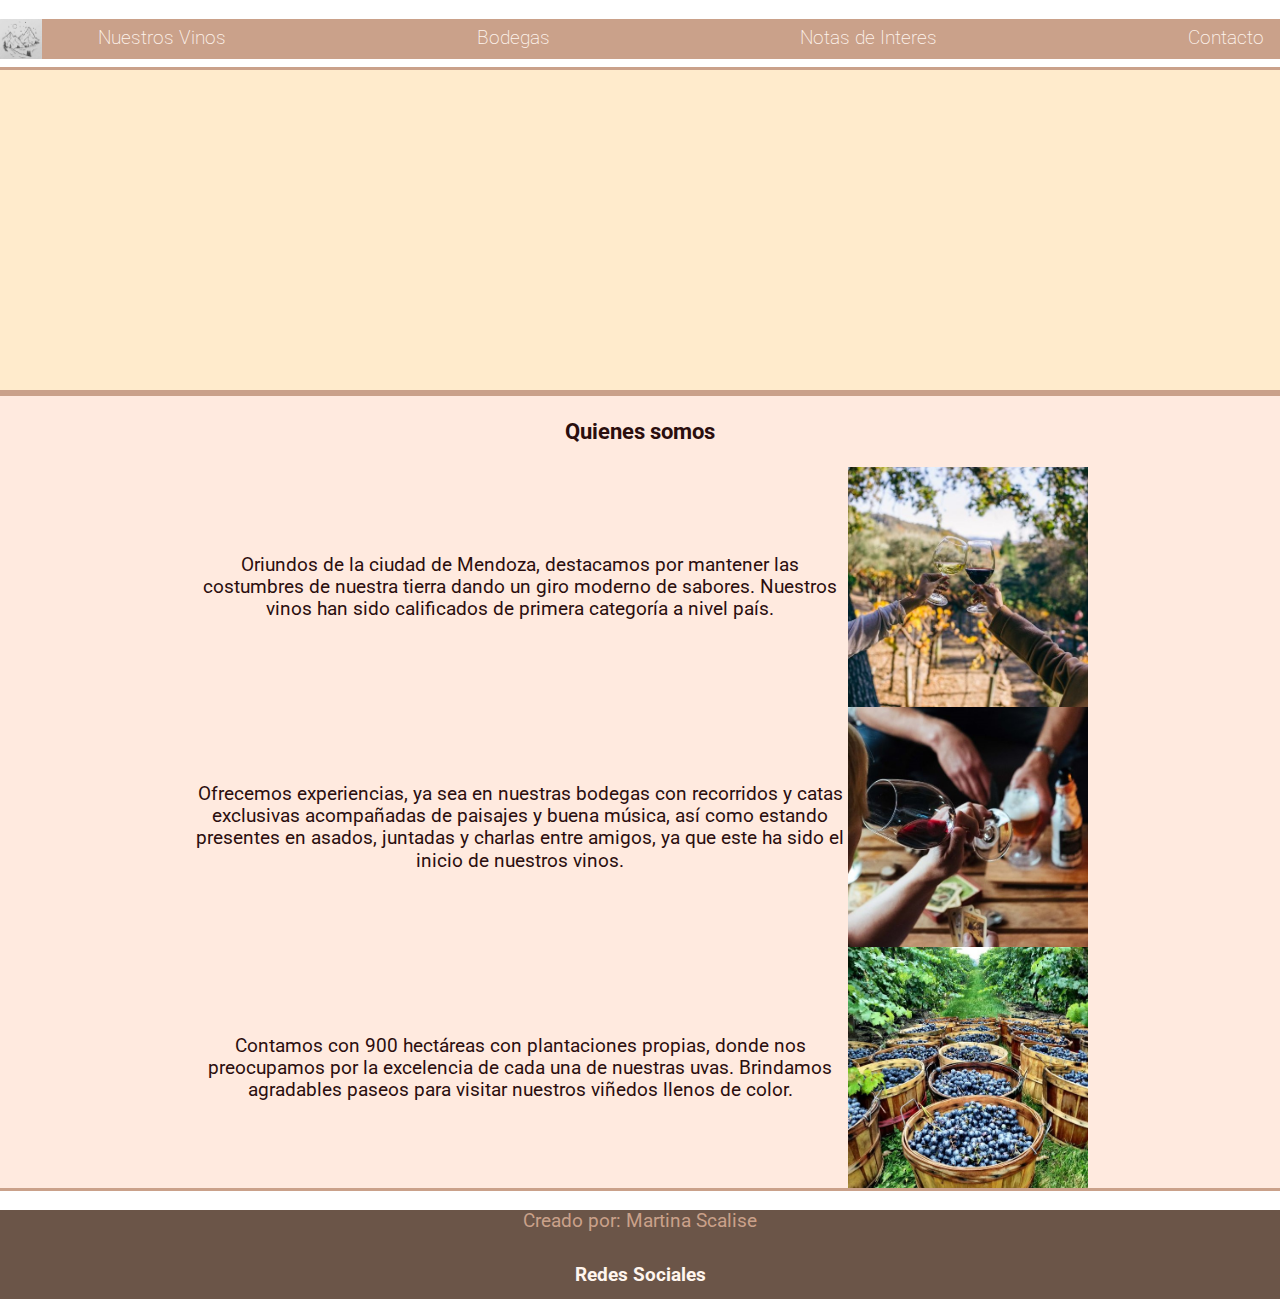
<file: index.html>
<!DOCTYPE html>
<html lang="en">
<head>
    <meta charset="UTF-8">
    <meta http-equiv="X-UA-Compatible" content="IE=edge">
    <meta name="viewport" content="width=device-width, initial-scale=1.0">
    <link rel="preconnect" href="https://fonts.googleapis.com">
<link rel="preconnect" href="https://fonts.gstatic.com" crossorigin>
<link href="https://fonts.googleapis.com/css2?family=Roboto:wght@100&display=swap" rel="stylesheet">
    <title>Bonheur</title>
    <link rel="stylesheet" href="CSS/normalize.css">
    <link rel="stylesheet" href="CSS/main.css">
</head>
<body>
    <header>
        <nav>
            <a class=logo href="index.html"> 
                <img class= logo__img src="./Images/Logo (1).png" alt="mountain logo">
            </a>
            <ul class= menu>
                <li>
                    <a href="Páginas/nuestrosVinos.html"> Nuestros Vinos</a>
                </li>
                <li>
                    <a href="Páginas/bodegas.html"> Bodegas </a>
                </li>
                <li>
                    <a href="Páginas/notasDeInteres.html"> Notas de Interes </a>
                </li>
                <li>
                    <a href="Páginas/contacto.html"> Contacto </a>
                </li>
            </ul>
        </nav>
    </header>
    <main class=main>
        <section class="videoInicio">
            <iframe width="560" height="315" src="https://www.youtube.com/embed/XF_bFTJC5ak?start=2" frameborder="0"></iframe>
        </section>
        <section class="quienesSomos">
                <h3>Quienes somos</h3>
                <div class="quienesSomos1">
                    <p>Oriundos de la ciudad de Mendoza, destacamos por mantener las costumbres de nuestra tierra dando un giro moderno de sabores. Nuestros vinos han sido calificados de primera categoría a nivel país.</p>
                    <img class= imgIndex src="./Images/copasVino.jpg" alt="">
                </div>
                <div class="quienesSomos2">
                    <p>Ofrecemos experiencias, ya sea en nuestras bodegas con recorridos y catas exclusivas acompañadas de paisajes y buena música, así como estando presentes en asados, juntadas y charlas entre amigos, ya que este ha sido el inicio de nuestros vinos.</p>
                    <img class= imgIndex src="./Images/wineFriends.jpg" alt="">
                </div>
                <div class="quienesSomos3">
                    <p>Contamos con 900 hectáreas con plantaciones propias, donde nos preocupamos por la excelencia de cada una de nuestras uvas. Brindamos agradables paseos para visitar nuestros viñedos llenos de color.</p>
                    <img class= imgIndex src="./Images/viñedo.jpg" alt="">
                </div>
        </section>
    </main>
    <footer>
        <p>Creado por: Martina Scalise</p> 
        <button class="redesButton">Redes Sociales</button>
    </footer>
</body>
</html>
</file>
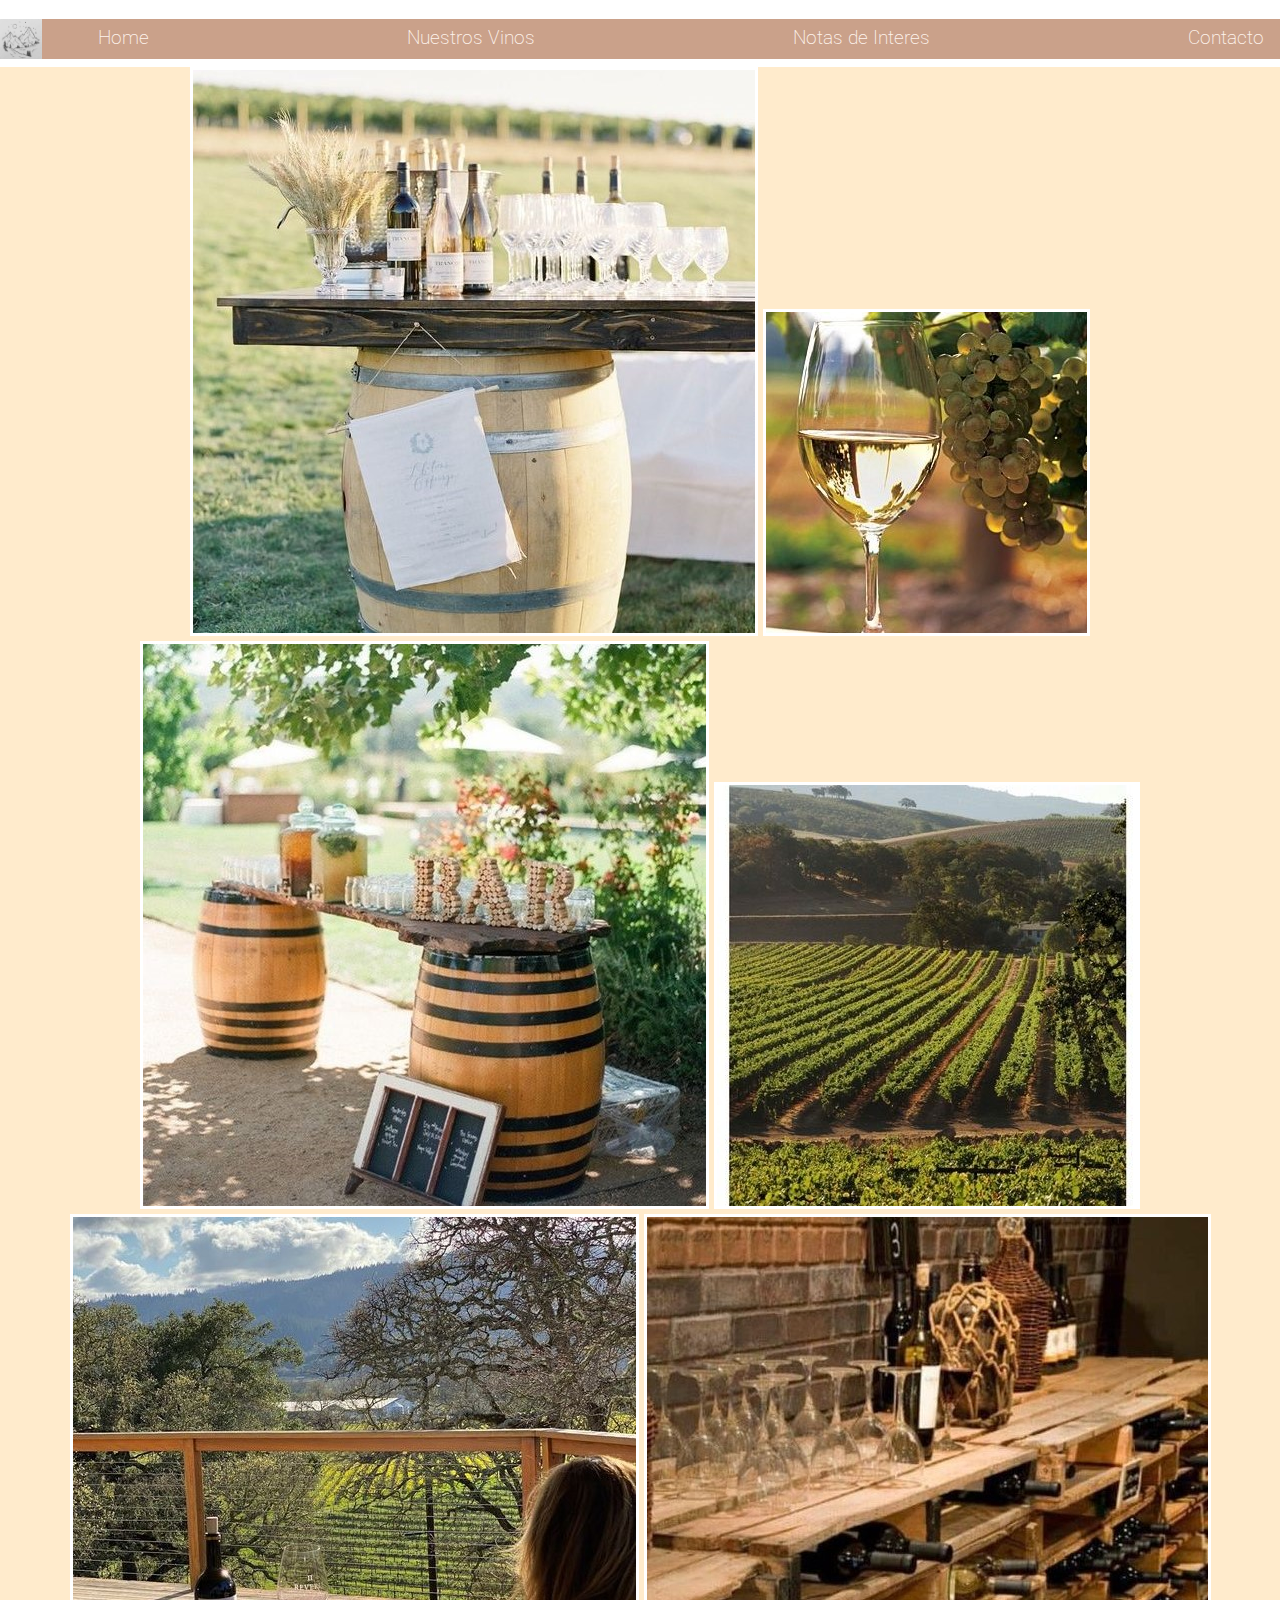
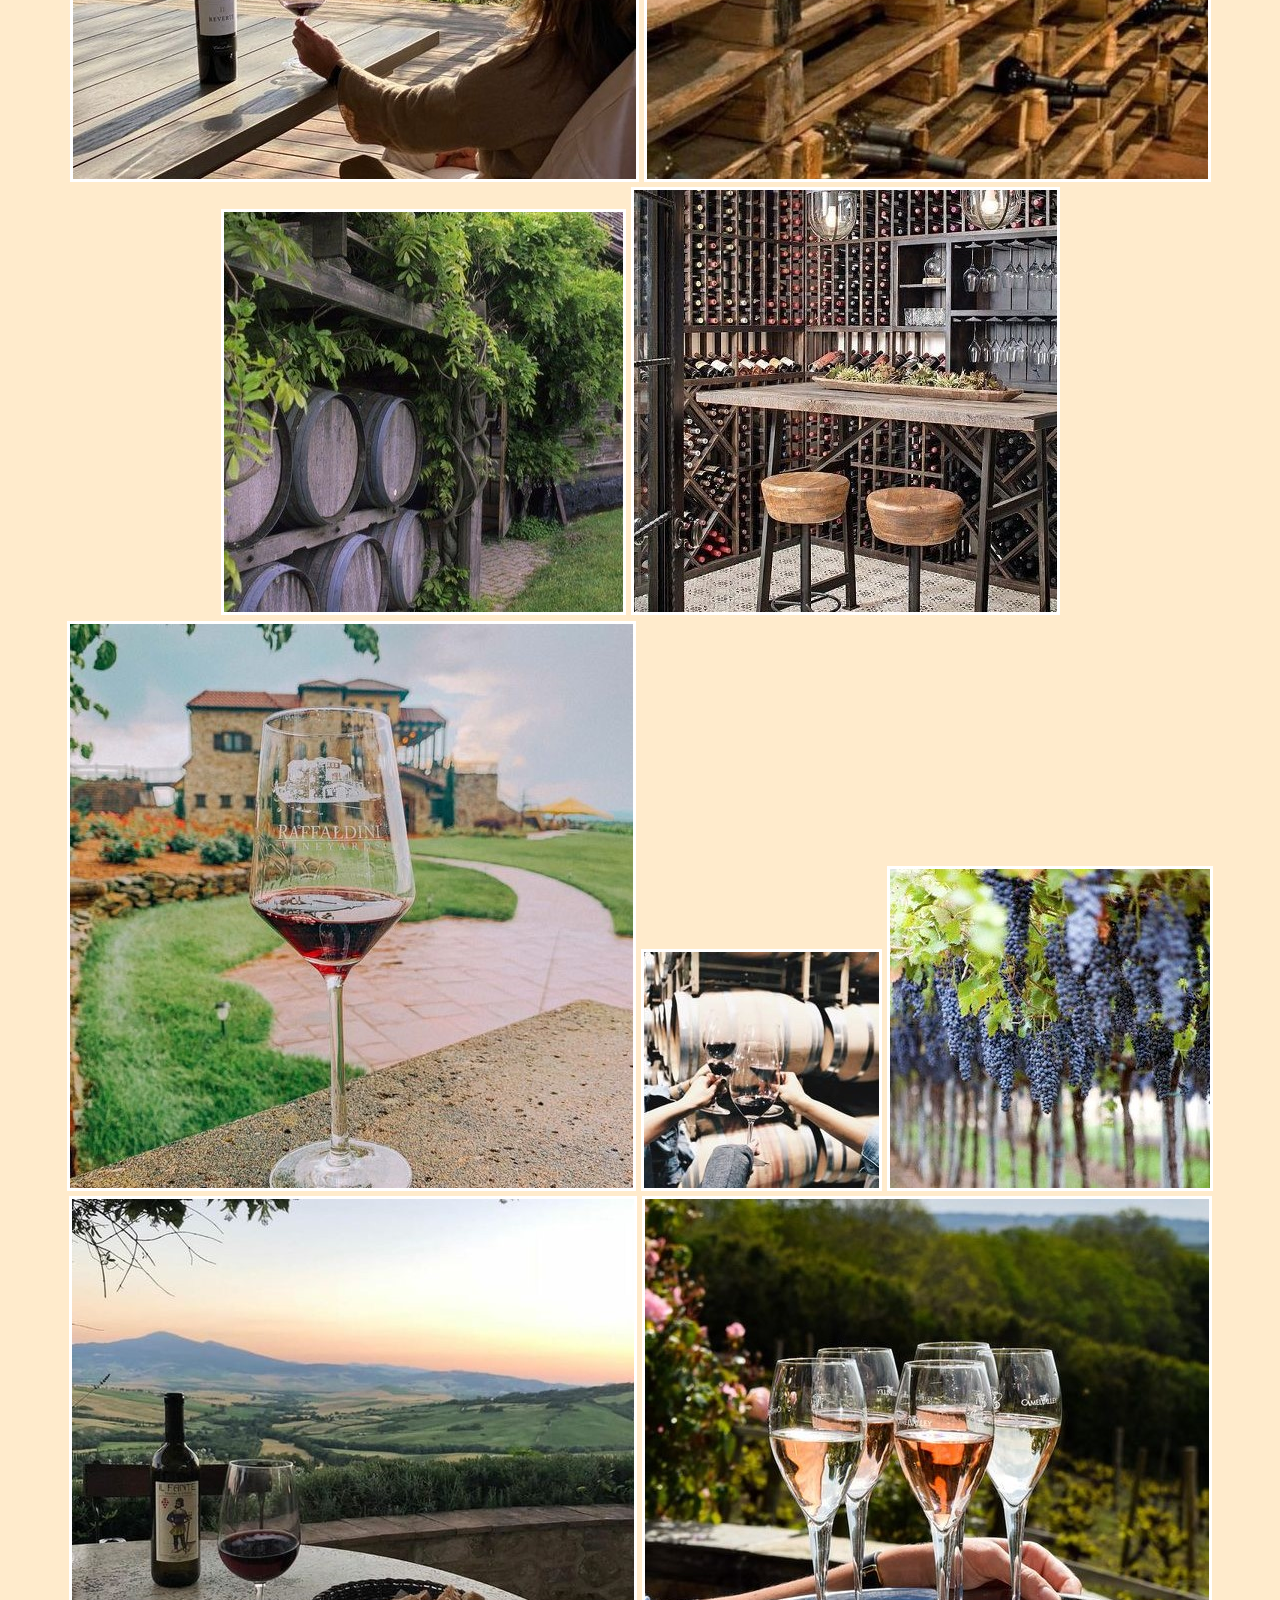
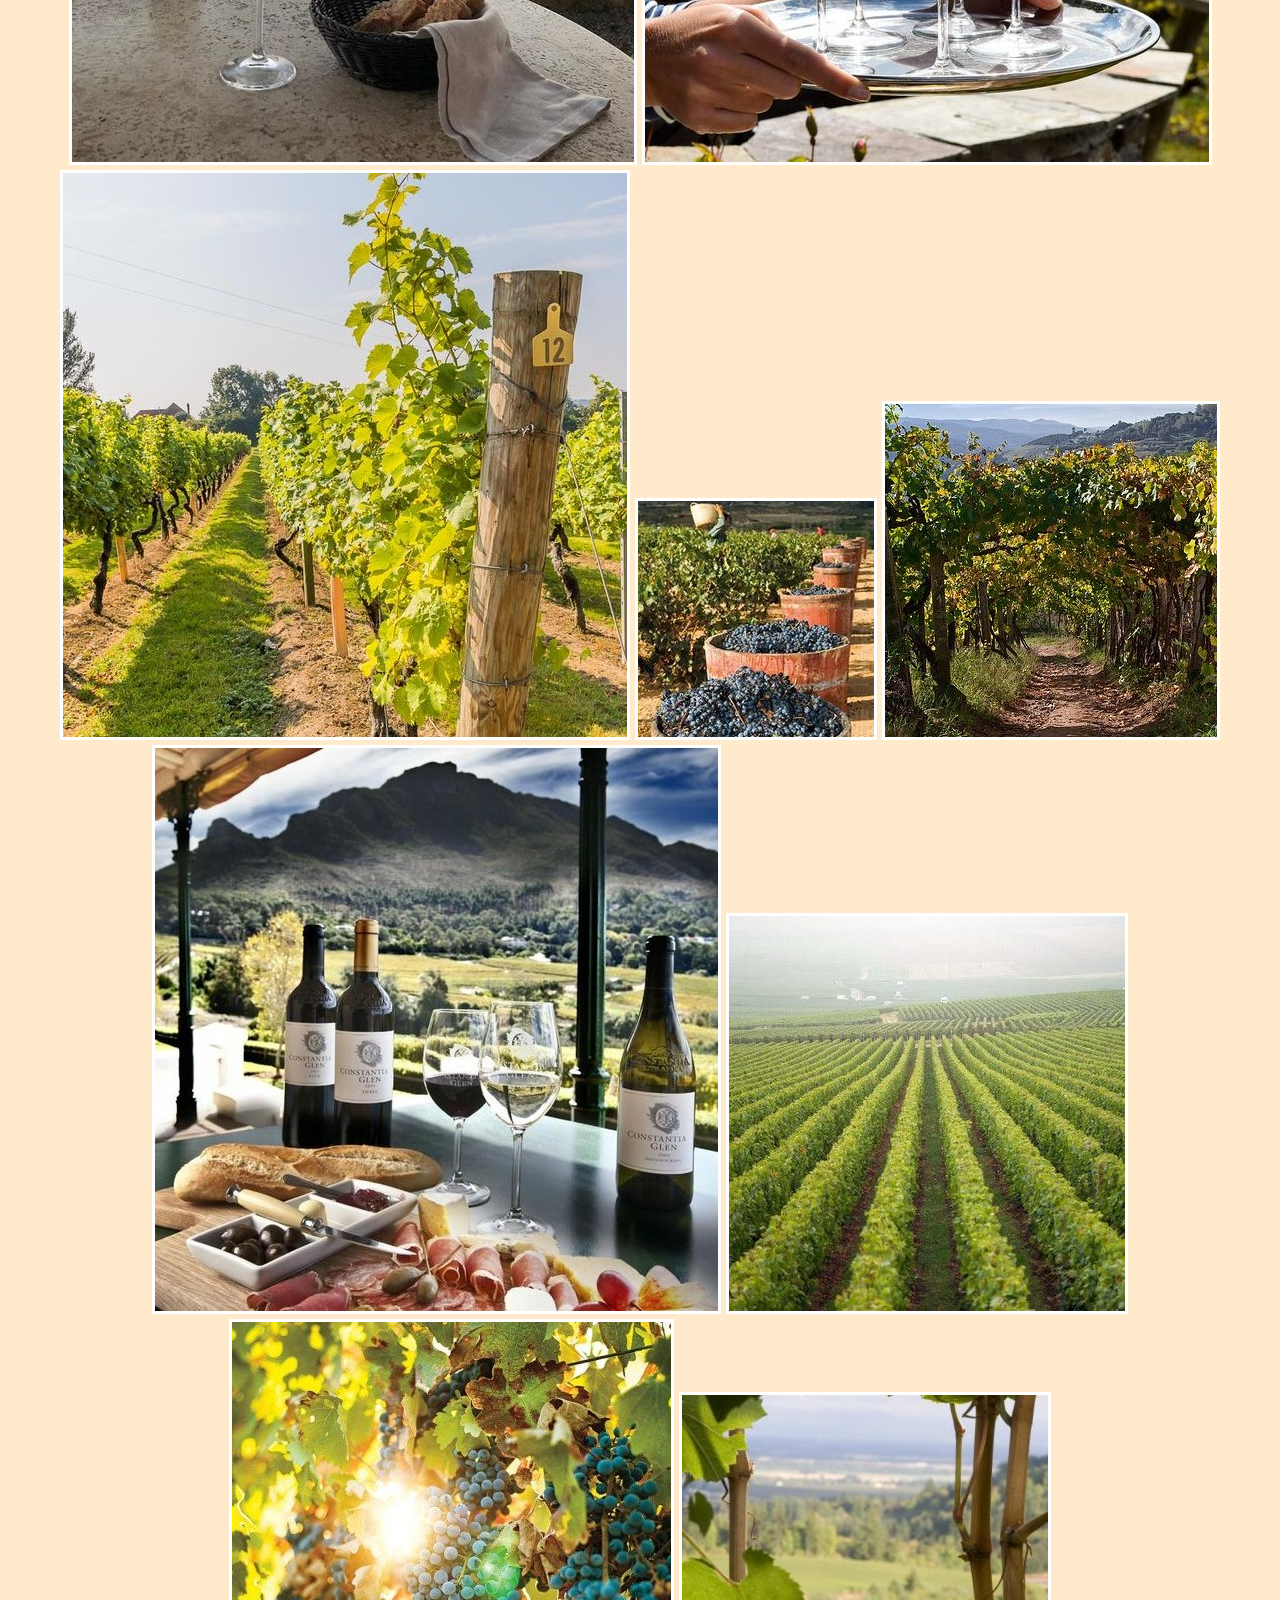
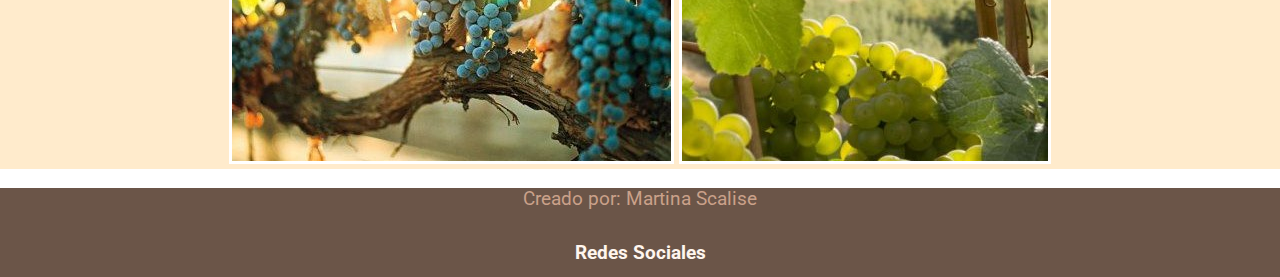
<file: Páginas/bodegas.html>
<!DOCTYPE html>
<html lang="en">
<head>
    <meta charset="UTF-8">
    <meta http-equiv="X-UA-Compatible" content="IE=edge">
    <meta name="viewport" content="width=device-width, initial-scale=1.0">
    <link rel="preconnect" href="https://fonts.googleapis.com">
<link rel="preconnect" href="https://fonts.gstatic.com" crossorigin>
<link href="https://fonts.googleapis.com/css2?family=Roboto:wght@100&display=swap" rel="stylesheet">
    <title>Bodegas</title>
    <link rel="stylesheet" href="../CSS/normalize.css">
    <link rel="stylesheet" href="../CSS/main.css">
</head>
<body>
    <header>
        <nav>
            <a class=logo href="../index.html"> 
                <img class= logo__img src="../Images/Logo (1).png" alt="">
            </a>
            <ul class=menu>
                <li>
                    <a href="../index.html"> Home </a>
                </li>
                <li>
                    <a href="/Páginas/nuestrosVinos.html"> Nuestros Vinos</a>
                </li>
                <li>
                    <a href="/Páginas/notasDeInteres.html">Notas de Interes</a>
                </li>
                <li>
                    <a href="/Páginas/contacto.html"> Contacto </a>
                </li>
            </ul>
        </nav>
    </header> 
    <main class=main>
        <section id="galeria">
            <img class=imgGaleria src="/Images/galeria1.jpg" alt="">
            <img class=imgGaleria src="/Images/galeria2.jpg" alt="">
            <img class=imgGaleria src="/Images/galeria3.jpg" alt="">
            <img class=imgGaleria src="/Images/galeria4.jpg" alt="">
            <img class=imgGaleria src="/Images/galeria5.jpg" alt="">
            <img class=imgGaleria src="/Images/galeria6m.jpg" alt="">
            <img class=imgGaleria src="/Images/galeria7m.jpg" alt="">
            <img class=imgGaleria src="/Images/galeria8m.jpg" alt="">
            <img class=imgGaleria src="/Images/galeria9m.jpg" alt="">
            <img class=imgGaleria src="/Images/galeria10m.jpg" alt="">
            <img class=imgGaleria src="/Images/galeria11m.jpg" alt="">
            <img class=imgGaleria src="/Images/galeria12m.jpg" alt="">
            <img class=imgGaleria src="/Images/galeria13.jpg" alt="">
            <img class=imgGaleria src="/Images/galeria14.jpg" alt="">
            <img class=imgGaleria src="/Images/galeria15.jpg" alt="">
            <img class=imgGaleria src="/Images/galeria16.jpg" alt="">
            <img class=imgGaleria src="/Images/galeria17.jpg" alt="">
            <img class=imgGaleria src="/Images/galeria18.jpg" alt="">
            <img class=imgGaleria src="/Images/galeria19.jpg" alt="">
            <img class=imgGaleria src="/Images/galeria20.jpg" alt="">
        </section>
    </main>
    <footer>
        <p>Creado por: Martina Scalise</p> 
        <button class="redesButton">Redes Sociales</button>
    </footer>
</body>
</html>
</file>
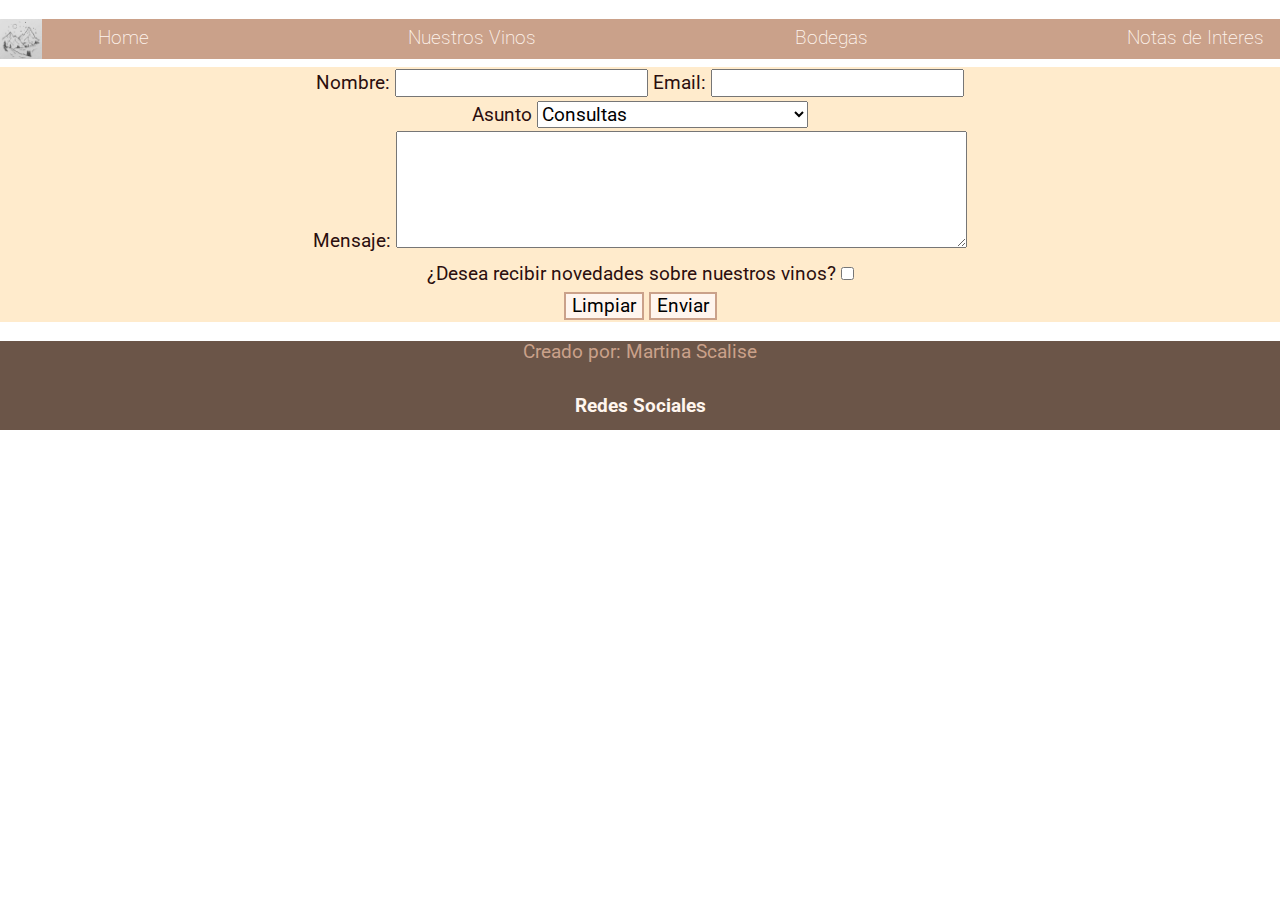
<file: Páginas/contacto.html>
<!DOCTYPE html>
<html lang="en">
<head>
    <meta charset="UTF-8">
    <meta http-equiv="X-UA-Compatible" content="IE=edge">
    <meta name="viewport" content="width=device-width, initial-scale=1.0">
    <link rel="preconnect" href="https://fonts.googleapis.com">
<link rel="preconnect" href="https://fonts.gstatic.com" crossorigin>
<link href="https://fonts.googleapis.com/css2?family=Roboto:wght@100&display=swap" rel="stylesheet">
    <title>Contacto</title>
    <link rel="stylesheet" href="../CSS/normalize.css">
    <link rel="stylesheet" href="../CSS/main.css">
</head>
<body>
    <header>
        <nav>
            <a class=logo href="../index.html"> 
                <img class= logo__img src="../Images/Logo (1).png" alt="">
            </a>
            <ul class=menu>
                <li>
                    <a href="../index.html"> Home </a>
                </li>
                <li>
                    <a href="/Páginas/nuestrosVinos.html"> Nuestros Vinos</a>
                </li>
                <li>
                    <a href="/Páginas/bodegas.html"> Bodegas </a>
                </li>
                <li>
                    <a href="/Páginas/notasDeInteres.html">Notas de Interes</a>
                </li>
            </ul>
        </nav>
    </header> 
    <main class=main>
        <form action="/" method="GET" class="formulario">
            <label for="nombre">Nombre:</label>
            <input type="text" id="nombre" name="nombre">
            <label for="email">Email:</label>
            <input type="email" id="correo" name="correo">
            <div class:asunto>Asunto 
                <select name="asunto">
            </div>
                <option value="consulta">Consultas</option>
                <option value="visita">Visita nuestras bodegas</option>
                <option value="visitaDegustacion">Visita y degustación de vinos</option>
                <option value="compras">Compras</option>
            </select>
            <div class=mensaje>
                <label for="mensaje">Mensaje:</label>
                <textarea name="mensaje" id="mensaje" cols="50" rows="5"></textarea>
            </div>
            <div class=check >¿Desea recibir novedades sobre nuestros vinos?
                <input type="checkbox" name="novedades" value="si">
            </div>
            <input class=contactoButton type="reset" value="Limpiar">
            <input class=contactoButton type="submit" value="Enviar">
        </form>
    </main>
    <footer>
        <p>Creado por: Martina Scalise</p> 
        <button class="redesButton">Redes Sociales</button>
    </footer>
</body>
</html>
</file>
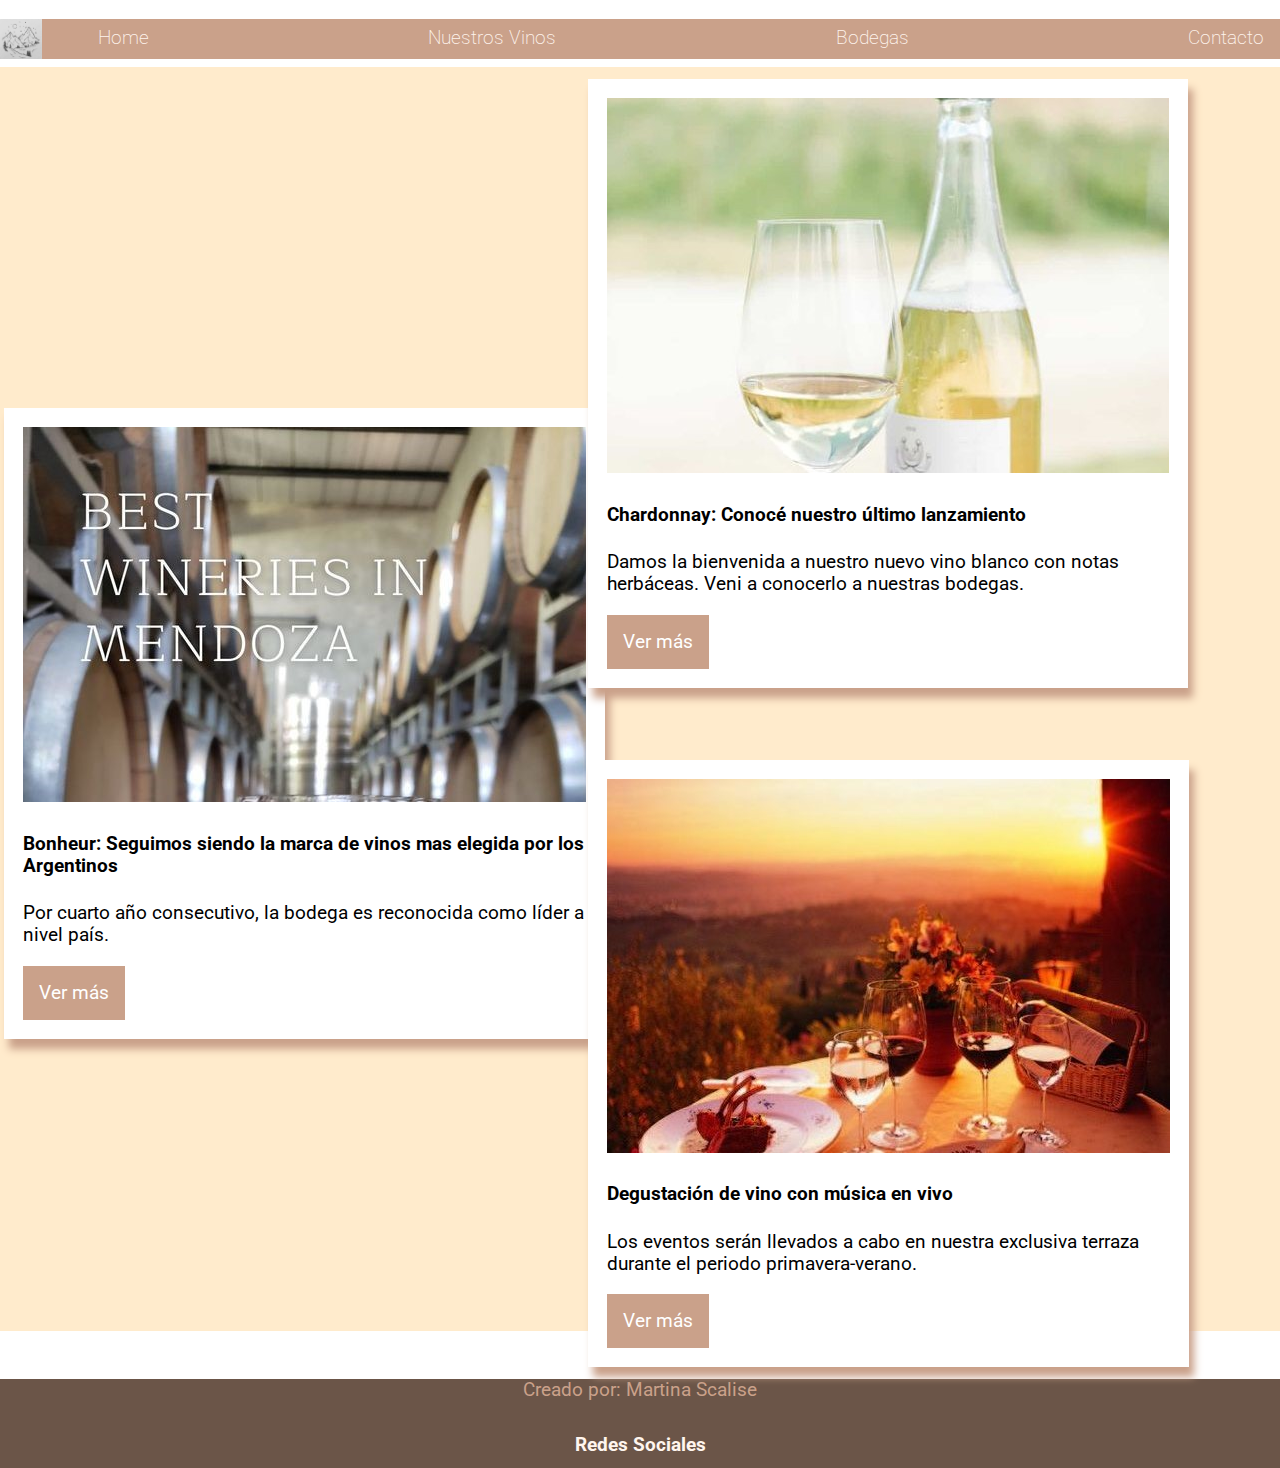
<file: Páginas/notasDeInteres.html>
<!DOCTYPE html>
<html lang="en">
<head>
    <meta charset="UTF-8">
    <meta http-equiv="X-UA-Compatible" content="IE=edge">
    <meta name="viewport" content="width=device-width, initial-scale=1.0">
<link rel="preconnect" href="https://fonts.gstatic.com" crossorigin>
<link href="https://fonts.googleapis.com/css2?family=Roboto:wght@100&display=swap" rel="stylesheet">
    <title>Notas de Interes</title>
<link rel="stylesheet" href="../CSS/normalize.css">
<link rel="stylesheet" href="../CSS/main.css">
</head>
<body>
    <header>
        <nav>
            <a class=logo href="../index.html"> 
                <img class= logo__img src="../Images/Logo (1).png" alt="">
            </a>
            <ul class=menu>
                <li>
                    <a href="../index.html"> Home </a>
                </li>
                <li>
                    <a href="/Páginas/nuestrosVinos.html"> Nuestros Vinos</a>
                </li>
                <li>
                    <a href="/Páginas/bodegas.html"> Bodegas </a>
                </li>
                <li>
                    <a href="/Páginas/contacto.html"> Contacto </a>
                </li>
            </ul>
        </nav>
    </header>   
    <main class="mainNotas">
        <section id="notasDeInteres">
            <div id="notaDeInteres1">
                <img src="../Images/notaDeInteres1.jpg" alt="Best Wineries in Mendoza">
                <h4>Bonheur: Seguimos siendo la marca de vinos mas elegida por los Argentinos</h4>
                <p>Por cuarto año consecutivo, la bodega es reconocida como líder a nivel país.</p>
                <button class="verMas">Ver más</button>
            </div>
            <div id="notaDeInteres2">
                <img src="../Images/notaDeInteres2.jpg" alt="Vino Chardonnay">
                <h4>Chardonnay: Conocé nuestro último lanzamiento</h4>
                <p>Damos la bienvenida a nuestro nuevo vino blanco con notas herbáceas. Veni a conocerlo a nuestras bodegas.</p>
                <button class="verMas">Ver más</button>
            </div>
            <div id="notaDeInteres3">
                <img src="../Images/notaDeInteres3.jpg" alt="Atardecer">
                <h4>Degustación de vino con música en vivo</h4>
                <p>Los eventos serán llevados a cabo en nuestra exclusiva terraza durante el periodo primavera-verano.</p>
                <button class="verMas"> Ver más</button>
            </div>
        </section>
    </main>
    <footer>
        <p>Creado por: Martina Scalise</p> 
        <button class="redesButton">Redes Sociales</button>
    </footer>
</body>
</html>
</file>
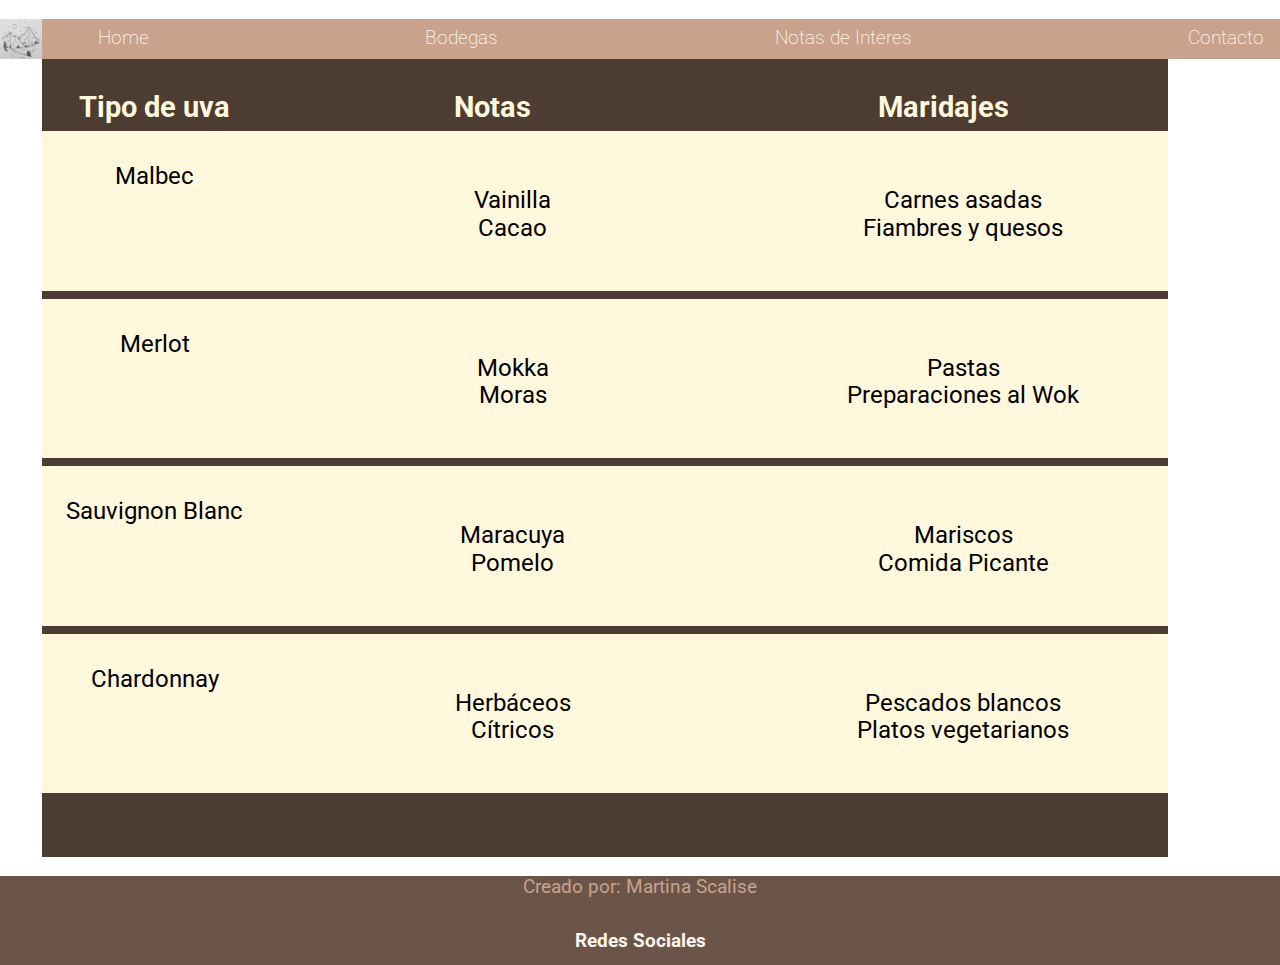
<file: Páginas/nuestrosVinos.html>
<!DOCTYPE html>
<html lang="en">
<head>
    <meta charset="UTF-8">
    <meta http-equiv="X-UA-Compatible" content="IE=edge">
    <meta name="viewport" content="width=device-width, initial-scale=1.0">
    <link rel="preconnect" href="https://fonts.googleapis.com">
<link rel="preconnect" href="https://fonts.gstatic.com" crossorigin>
<link href="https://fonts.googleapis.com/css2?family=Roboto:wght@100&display=swap" rel="stylesheet">
    <title>Nuestros Vinos</title>
    <link rel="stylesheet" href="../CSS/normalize.css">
    <link rel="stylesheet" href="../CSS/main.css">
</head>
<body>
    <header>
        <nav>
            <a class=logo href="../index.html"> 
                <img class= logo__img src="../Images/Logo (1).png" alt="">
            </a>
            <ul class=menu>
                <li>
                    <a href="../index.html"> Home </a>
                </li>
                <li>
                    <a href="/Páginas/bodegas.html"> Bodegas </a>
                </li>
                <li>
                    <a href="/Páginas/notasDeInteres.html"> Notas de Interes</a>
                </li>
                <li>
                    <a href="/Páginas/contacto.html"> Contacto </a>
                </li>
            </ul>
        </nav>
    </header>
    <main>
        <section id="gridVinos">
            <div class="gridTitle" id="tipoUva">Tipo de uva</div>
            <div class="gridTitle" id="notas">Notas</div>
            <div class="gridTitle" id="maridajes">Maridajes</div>
            <div class="gridItem" id="tipoUva1">Malbec</div>
            <div class="gridItem" id="notas1">
                <ul>
                    <li>Vainilla</li>
                    <li>Cacao</li>
                </ul>
            </div>
            <div class="gridItem" id="maridajes1">
                <ul>
                    <li>Carnes asadas</li>
                    <li>Fiambres y quesos</li>
                </ul>
            </div>
            <div class="gridItem" id="tipoUva2">Merlot</div>
            <div class="gridItem" id="notas2">
                <ul>
                    <li>Mokka</li>
                    <li>Moras</li>
                </ul>
            </div>
            <div class="gridItem" id="maridajes2">
                <ul>
                    <li>Pastas</li>
                    <li>Preparaciones al Wok</li>
                </ul>
            </div>
            <div class="gridItem" id="tipoUva3">Sauvignon Blanc</div>
            <div class="gridItem" id="notas3">
                <ul>
                    <li>Maracuya</li>
                    <li>Pomelo</li>
                </ul>
            </div>
            <div class="gridItem" id="maridajes3">
                <ul>
                    <li>Mariscos</li>
                    <li>Comida Picante</li>
                </ul>
            </div>
            <div class="gridItem" id="tipoUva4">Chardonnay</div>
            <div class="gridItem" id="notas4">
                <ul>
                    <li>Herbáceos</li>
                    <li>Cítricos</li>
                </ul>
            </div>
            <div class="gridItem" id="maridajes4">
                <ul>
                    <li>Pescados blancos</li>
                    <li>Platos vegetarianos</li>
                </ul>
            </div>
        </section>
    </main>
    <footer>
        <p>Creado por: Martina Scalise</p> 
        <button class="redesButton">Redes Sociales</button>
    </footer>
</body>
</html>
</file>
<file: CSS/main.css>
ul{
    list-style-type: none;
}
ol{
    list-style-type: none;
}
a {
    text-decoration: none;
    color: seashell;
    font-weight: 200;
}
/*header*/
.logo{
    float: left;
}
header{
    background-color: rgb(202, 161, 138);
    width: 100%;
    height: 2.5rem;
}
.menu{
    display: flex;
    flex-direction: row;
    justify-content:space-between;
}
nav ul li{
    display:inline-block;
    height: 2rem;
    padding: 0.5rem 1rem;
}
nav ul li a:hover{
    background-color: seashell;
    color:rgb(43, 14, 14) ;
    border-radius: 2px;
    padding: 0.3rem;
}
.logo__img{
    width: 42px;
    height: 2.5rem;
}
/*cuerpo-formatos generales*/
.main{
    background-color: rgb(255, 235, 204);
    color:rgb(43, 14, 14);
}
body{
    font-family: 'Roboto', sans-serif;
    font-size: 1.2rem;
}
.main{
    margin-top: 0.5rem;
    text-align: center;
    width: 100%;
}
/*Index*/
iframe{
    width: 100%;
}
.videoInicio{
    border-style: solid;
    border-top-color: rgb(202, 161, 138);
    border-bottom-color: rgb(202, 161, 138);
    border-left: transparent;
    border-right: transparent;
}
.quienesSomos{
    background-color:rgb(255, 234, 223);
    border-style: solid;
    border-top-color: rgb(202, 161, 138);
    border-bottom-color: rgb(202, 161, 138);
    border-left: transparent;
    border-right: transparent;
}
.quienesSomos1{
    margin: 0 auto;
    width: 70%;
    display: flex;
    flex-direction: row;
    align-items: center;
}
.quienesSomos2{
    margin: 0 auto;
    width: 70%;
    display: flex;
    flex-direction: row;
    align-items: center;
}
.quienesSomos3{
    margin: 0 auto;
    width: 70%;
    display: flex;
    flex-direction: row;
    align-items: center;
}
.imgIndex{
    width: 15rem;
}
/*nuestros vinos*/
#gridVinos{
    width: 88%;
    display: grid;
    grid-template-areas: 
    "tipoUva notas maridajes"
    "tipoUva1 notas1 maridajes1"
    "tipoUva2 notas2 maridajes2"
    "tipoUva3 notas3 maridajes3"
    "tipoUva4 notas4 maridajes4";
    grid-template-rows: 8% 20% 20% 20% 20%;
    grid-template-columns: 20% 40% 40%;
    grid-row-gap: 0.5rem;
    background-color:rgb(77, 60, 50);
}
.gridTitle{
    color: cornsilk;
    text-align: center;
    font-weight: bold;
    font-size: 150%;
    padding: 2rem 0;
}
.gridItem{
    background-color: cornsilk;
    text-align: center;
    padding: 2rem 0;
    font-size: 125%;
}
#tipoUva{
    grid-area: tipoUva;
}
#notas{
    grid-area: notas;
}
#maridajes{
    grid-area: maridajes;
}
#tipoUva1{
    grid-area: tipoUva1;
}
#notas1{
    grid-area: notas1;
}
#maridajes1{
    grid-area: maridajes1;
}
#tipoUva2{
    grid-area: tipoUva2;
}
#notas2{
    grid-area: notas2;
}
#maridajes2{
    grid-area: maridajes2;
}
#tipoUva3{
    grid-area: tipoUva3;
}
#notas3{
    grid-area: notas3;
}
#maridajes3{
    grid-area: maridajes3;
}
#tipoUva4{
    grid-area: tipoUva4;
}
#notas4{
    grid-area: notas4;
}
#maridajes4{
    grid-area: maridajes4;
}
/*bodegas*/
.imgGaleria{
    border-style: solid;
    border-color: white;
}
/*Notas de Interes*/
.mainNotas{
    background-color: rgb(255, 235, 204);
    margin-top: 0.5rem;
}
#notasDeInteres{
    width: 100%;
    display: grid;
    grid-template-areas: 
    "nota1 nota2 nota2"
    "nota1 nota3 nota3";
    grid-template-rows: 50% 50%;
    grid-template-columns: 40% 20% 20%;
    grid-column-gap: 3rem;
    grid-row-gap: 3rem;
    justify-items: center;
    align-items: center;
    margin-left: 3rem;
    margin-bottom: 3rem;
}
#notaDeInteres1{
    grid-area: nota1;
    padding: 1rem;
    border-style: solid;
    border-color: transparent;
    background-color: white;
    box-shadow: 5px 10px 8px rgb(202, 161, 138);
}
#notaDeInteres2{
    grid-area: nota2;
    padding: 1rem;
    border-style: solid;
    border-color:transparent;
    background-color: white;
    box-shadow: 5px 10px 8px rgb(202, 161, 138);
}
#notaDeInteres3{
    grid-area: nota3;
    padding: 1rem;
    border-style: solid;
    border-color: transparent;
    background-color: white;
    box-shadow: 5px 10px 8px rgb(202, 161, 138);
}
.verMas{
    border: none;
    background-color: rgb(202, 161, 138);
    padding: 1rem;
    color: white;
}
/*contacto*/
.formulario{
    text-align:center;
    line-height: 2rem;
}
.contactoButton{
    border-radius:0%;
    border-style: solid;
    border-color: rgb(202, 161, 138);
    background-color: seashell;
}
/*footer*/
footer{
    background-color:rgb(107, 85, 72);
    color: rgb(202, 161, 138);
    text-align: center;
}
.redesButton{
    background-color:rgb(107, 85, 72);
    border: none;
    color:seashell;
    font-weight: bold;
    padding: 0.8rem;
}
.redesButton:hover{
    background-color:seashell;
    color: rgb(107, 85, 72);
    padding: 0.8rem;
    border-radius: 2px;
}
</file>
